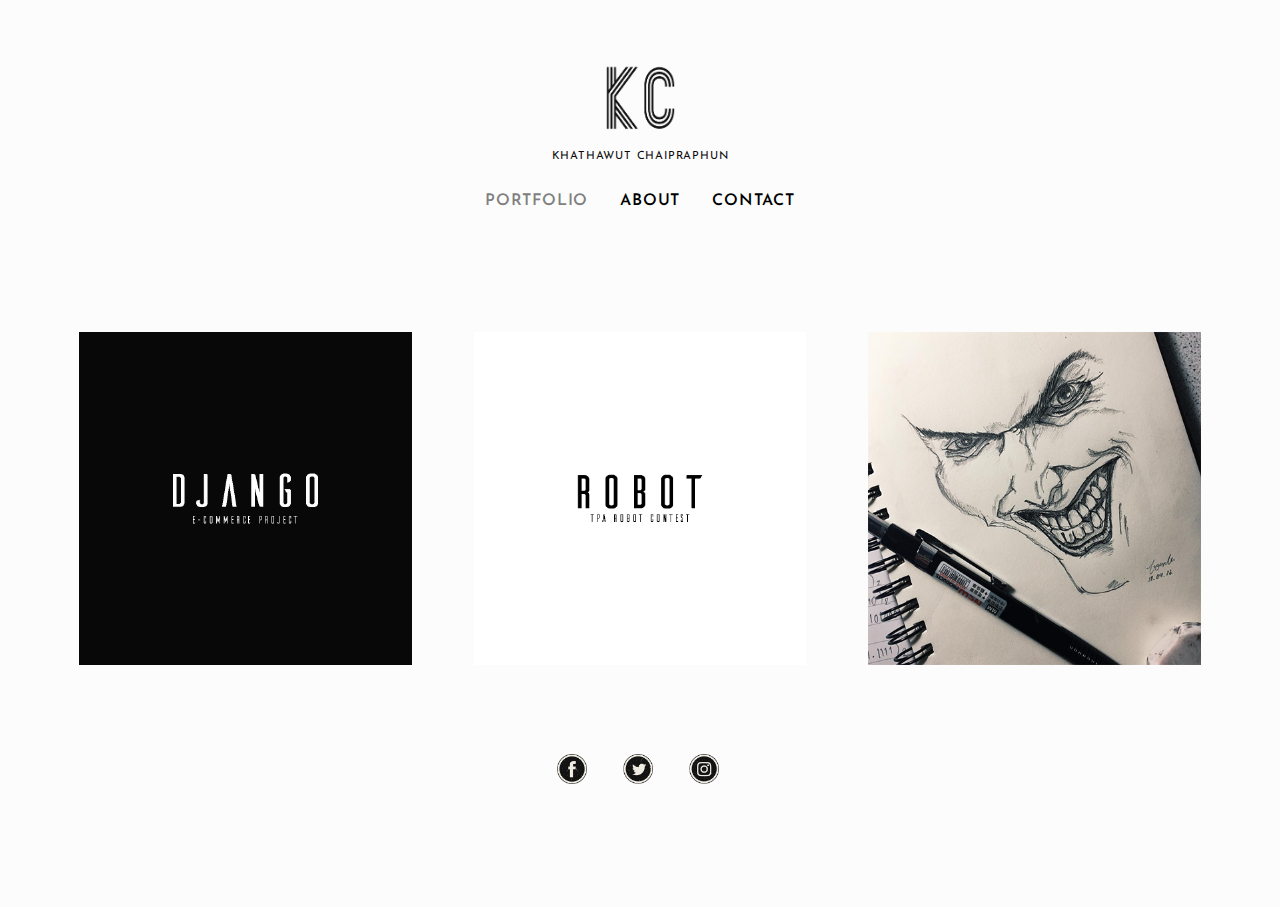
<file: index.html>
<!doctype html>
<html class="no-js" lang="en" dir="ltr">
  <head>
    <meta charset="utf-8">
    <meta http-equiv="x-ua-compatible" content="ie=edge">
    <meta name="viewport" content="width=device-width, initial-scale=1.0">
    <title>KC</title>
    <link href="https://fonts.googleapis.com/css?family=Josefin+Sans" rel="stylesheet">
    <link rel="stylesheet" href="css/foundation.css">
    <link rel="stylesheet" href="css/app.css">
  </head>
  <body>
    <!-- Header -->
    <div class="row">
      <div class="column">
        <div class="header-nav">
          <img src="asset/img/logo.png" alt="" width = 100>
          <p class="header-nav-subtitle">KHATHAWUT CHAIPRAPHUN</p>
          <div class="menu-centered">
            <ul class="menu">
              <li><a href="index.html" class="header-nav-link is-active">PORTFOLIO</a></li>
              <li><a href="about.html" class="header-nav-link">ABOUT</a></li>
              <li><a href="contact.html" class="header-nav-link">CONTACT</a></li>
            </ul>
          </div>
        </div>
      </div>
    </div>

    <!-- content -->
    <div class="content">
      <div class="row small-up-1 medium-up-3">
        <div class="column column-block">
          <div class="item">
            <a href="#"><img src="asset/img/django.jpg"></a>
            <div class="item-overlay top"></div>
          </div>
        </div>

        <div class="column column-block">
          <div class="item">
            <img src="asset/img/robot.jpg">
            <div class="item-overlay top"></div>
          </div>
        </div>

        <div class="column column-block">
          <div class="item">
            <img src="asset/img/a4.png">
            <div class="item-overlay top"></div>
          </div>
        </div>

        <!-- <div class="item column column-block">
          <img src="asset/img/a3.png">
          <div class="item-overlay top"></div>
        </div>

        <div class="item column column-block">
          <img src="asset/img/a2.png">
          <div class="item-overlay top"></div>
        </div>

        <div class="item column column-block">
          <img src="asset/img/a1.png">
          <div class="item-overlay top"></div>
        </div> -->
      </div>
    </div>

    <!-- Footer -->
    <div class="row">
      <div class="column">
        <div class="footer">
          <div class="menu-centered">
            <ul class="menu">
              <li><a href="https://www.facebook.com/bombaybws"><img src="asset/img/icon/fb.png" alt="" width="30" class="footer-menu"></a></li>
              <li><a href="https://twitter.com/VII_BOMB"><img src="asset/img/icon/tw.png" alt="" width="30" class="footer-menu"></a></li>
              <li><a href="https://www.instagram.com/thisisabomb/"><img src="asset/img/icon/ig.png" alt="" width="30" class="footer-menu"></a></li>
            </ul>
          </div>
        </div>
      </div>
    </div>

    <script src="js/vendor/jquery.js"></script>
    <script src="js/vendor/what-input.js"></script>
    <script src="js/vendor/foundation.js"></script>
    <script src="js/app.js"></script>
  </body>
</html>
</file>
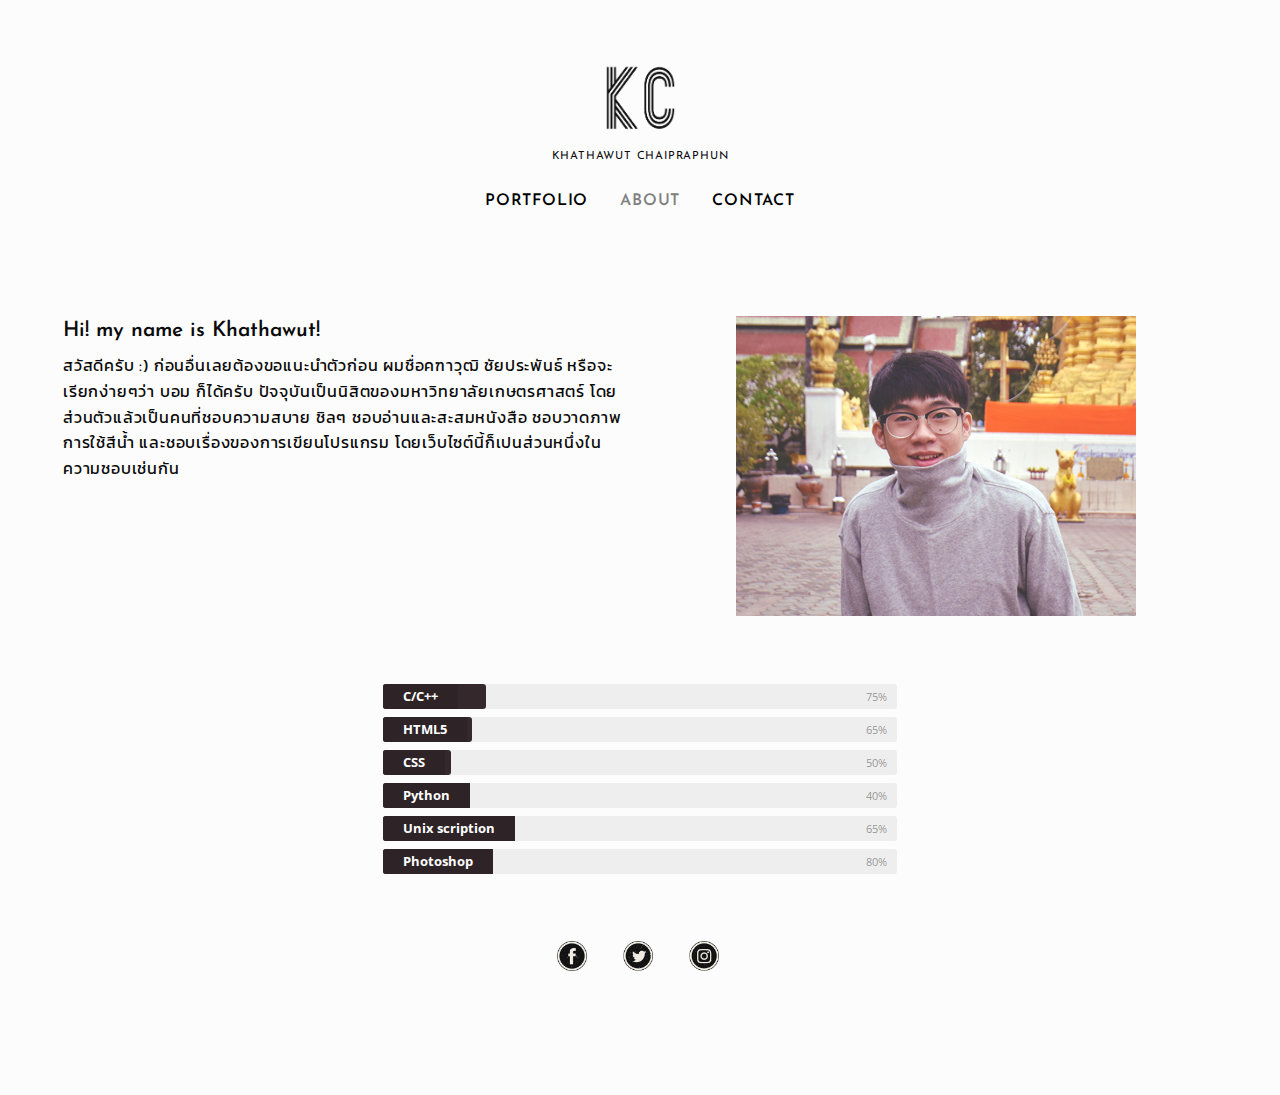
<file: about.html>
<!doctype html>
<html class="no-js" lang="en" dir="ltr">
  <head>
    <meta charset="utf-8">
    <meta http-equiv="x-ua-compatible" content="ie=edge">
    <meta name="viewport" content="width=device-width, initial-scale=1.0">
    <title>KC</title>
    <link href="https://fonts.googleapis.com/css?family=Josefin+Sans" rel="stylesheet">
    <link href="https://fonts.googleapis.com/css?family=Kanit" rel="stylesheet">
    <link rel="stylesheet" href="css/foundation.css">
    <link rel="stylesheet" href="css/app.css">
  </head>
  <body>
    <!-- Header -->
    <div class="row">
      <div class="column">
        <div class="header-nav">
          <img src="asset/img/logo.png" alt="" width = 100>
          <p class="header-nav-subtitle">KHATHAWUT CHAIPRAPHUN</p>
          <div class="menu-centered">
            <ul class="menu">
              <li><a href="index.html" class="header-nav-link">PORTFOLIO</a></li>
              <li><a href="about.html" class="header-nav-link is-active">ABOUT</a></li>
              <li><a href="contact.html" class="header-nav-link">CONTACT</a></li>
            </ul>
          </div>
        </div>
      </div>
    </div>

    <!-- body -->
    <div class="content">
      <div class="row">
        <div class="small-12 medium-6 columns medium-push-6">
          <img class="img-info float-center" src="asset/img/kc.jpg" alt="">
        </div>
        <div class="small-12 medium-6 columns medium-pull-6">
          <h1>Hi! my name is Khathawut!</h1>
          <p class="intro-myself">
            สวัสดีครับ :) ก่อนอื่นเลยต้องขอแนะนำตัวก่อน ผมชื่อคฑาวุฒิ ชัยประพันธ์
            หรือจะเรียกง่ายๆว่า บอม ก็ได้ครับ ปัจจุบันเป็นนิสิตของมหาวิทยาลัยเกษตรศาสตร์
            โดยส่วนตัวแล้วเป็นคนที่ชอบความสบาย ชิลๆ ชอบอ่านและสะสมหนังสือ ชอบวาดภาพ
            การใช้สีน้ำ และชอบเรื่องของการเขียนโปรแกรม โดยเว็บไซต์นี้ก็เปนส่วนหนึ่งในความชอบเช่นกัน
          </p>
        </div>
      </div>
      <div class="prog-bar">
        <div class="row">
          <div class="small-6 large-centered columns">
            <div class="skillbar clearfix " data-percent="75%">
              <div class="skillbar-title" style="background: #34282C;"><span>C/C++</span></div>
              <div class="skillbar-bar" style="background: #34282C;"></div>
              <div class="skill-bar-percent">75%</div>
            </div>
            <div class="skillbar clearfix " data-percent="65%">
            	<div class="skillbar-title" style="background: #34282C;"><span>HTML5</span></div>
            	<div class="skillbar-bar" style="background: #34282C;"></div>
            	<div class="skill-bar-percent">65%</div>
            </div>
            <div class="skillbar clearfix " data-percent="50%">
              <div class="skillbar-title" style="background: #34282C;"><span>CSS</span></div>
              <div class="skillbar-bar" style="background: #34282C;"></div>
              <div class="skill-bar-percent">50%</div>
            </div>
            <div class="skillbar clearfix " data-percent="40%">
              <div class="skillbar-title" style="background: #34282C;"><span>Python</span></div>
              <div class="skillbar-bar" style="background: #34282C;"></div>
              <div class="skill-bar-percent">40%</div>
            </div>
            <div class="skillbar clearfix " data-percent="65%">
              <div class="skillbar-title" style="background: #34282C;"><span>Unix scription</span></div>
              <div class="skillbar-bar" style="background: #34282C;"></div>
              <div class="skill-bar-percent">65%</div>
            </div>
            <div class="skillbar clearfix " data-percent="80%">
              <div class="skillbar-title" style="background: #34282C;"><span>Photoshop</span></div>
              <div class="skillbar-bar" style="background: #34282C;"></div>
              <div class="skill-bar-percent">80%</div>
            </div>
          </div>
          </div>
        </div>
      </div>

    <!-- Footer -->
    <div class="row">
      <div class="column">
        <div class="footer">
          <div class="menu-centered">
            <ul class="menu">
              <li><a href="https://www.facebook.com/bombaybws"><img src="asset/img/icon/fb.png" alt="" width="30" class="footer-menu"></a></li>
              <li><a href="https://twitter.com/VII_BOMB"><img src="asset/img/icon/tw.png" alt="" width="30" class="footer-menu"></a></li>
              <li><a href="https://www.instagram.com/thisisabomb/"><img src="asset/img/icon/ig.png" alt="" width="30" class="footer-menu"></a></li>
            </ul>
          </div>
        </div>
      </div>
    </div>

    <script src="js/vendor/jquery.js"></script>
    <script src="js/vendor/what-input.js"></script>
    <script src="js/vendor/foundation.js"></script>
    <script src="js/app.js"></script>
  </body>
</html>
</file>
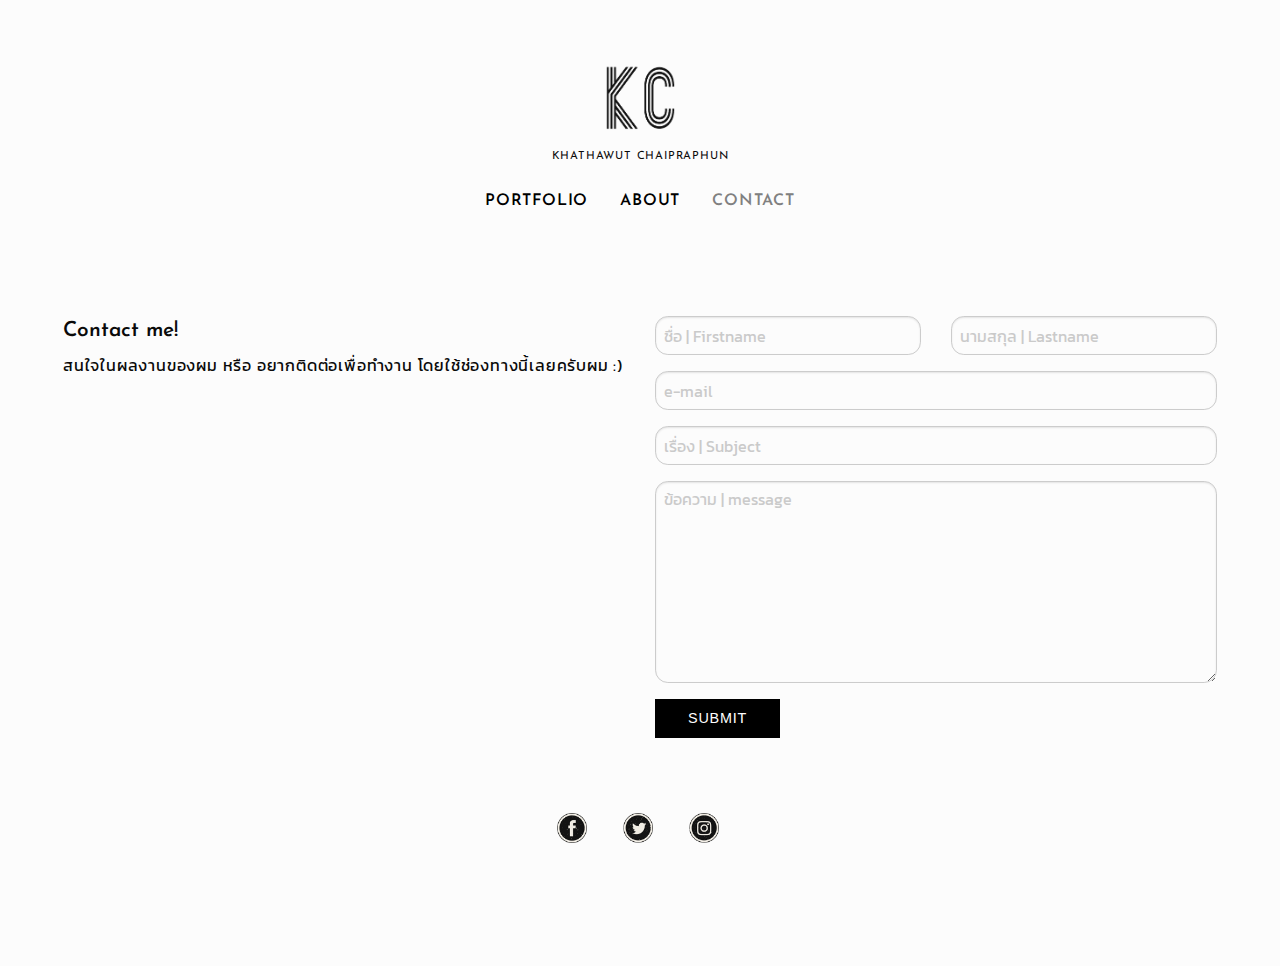
<file: contact.html>
<!doctype html>
<html class="no-js" lang="en" dir="ltr">
  <head>
    <meta charset="utf-8">
    <meta http-equiv="x-ua-compatible" content="ie=edge">
    <meta name="viewport" content="width=device-width, initial-scale=1.0">
    <title>KC</title>
    <link href="https://fonts.googleapis.com/css?family=Josefin+Sans" rel="stylesheet">
    <link href="https://fonts.googleapis.com/css?family=Kanit" rel="stylesheet">
    <link rel="stylesheet" href="css/foundation.css">
    <link rel="stylesheet" href="css/app.css">
  </head>
  <body>
    <!-- Header -->
    <div class="row">
      <div class="column">
        <div class="header-nav">
          <img src="asset/img/logo.png" alt="" width = 100>
          <p class="header-nav-subtitle">KHATHAWUT CHAIPRAPHUN</p>
          <div class="menu-centered">
            <ul class="menu">
              <li><a href="index.html" class="header-nav-link">PORTFOLIO</a></li>
              <li><a href="about.html" class="header-nav-link">ABOUT</a></li>
              <li><a href="contact.html" class="header-nav-link is-active">CONTACT</a></li>
            </ul>
          </div>
        </div>
      </div>
    </div>

    <!-- body -->
    <div class="content">
      <div class="row">
        <div class="small-12 medium-6 column">
          <h1>Contact me!</h1>
          <p class="intro-myself">
            สนใจในผลงานของผม หรือ อยากติดต่อเพื่อทำงาน โดยใช้ช่องทางนี้เลยครับผม :)
          </p>
        </div>
        <div class="small-12 medium-6 column">
          <form>
            <div class="row">
              <div class="medium-6 column">
                <input type="text" placeholder="ชื่อ | Firstname" id="firstName" class="contact-form-field">
              </div>
              <div class="medium-6 column">
                <input type="text" placeholder="นามสกุล | Lastname" id="lastName" class="contact-form-field">
              </div>
            </div>
            <div class="row column">
              <input type="text" placeholder="e-mail" id="email" class="contact-form-field">
            </div>
            <div class="row column">
              <input type="text" placeholder="เรื่อง | Subject" id="email" class="contact-form-field">
            </div>
            <div class="row column">
              <textarea name="message" id="message" placeholder="ข้อความ | message" cols="30" rows="10" class="contact-form-field"></textarea>
            </div>
            <input type="submit" value="submit" class="button contact-submit">
          </form>
        </div>
      </div>
    </div>

    <!-- Footer -->
    <div class="row">
      <div class="column">
        <div class="footer">
          <div class="menu-centered">
            <ul class="menu">
              <li><a href="https://www.facebook.com/bombaybws"><img src="asset/img/icon/fb.png" alt="" width="30" class="footer-menu"></a></li>
              <li><a href="https://twitter.com/VII_BOMB"><img src="asset/img/icon/tw.png" alt="" width="30" class="footer-menu"></a></li>
              <li><a href="https://www.instagram.com/thisisabomb/"><img src="asset/img/icon/ig.png" alt="" width="30" class="footer-menu"></a></li>
            </ul>
          </div>
        </div>
      </div>
    </div>

    <script src="js/vendor/jquery.js"></script>
    <script src="js/vendor/what-input.js"></script>
    <script src="js/vendor/foundation.js"></script>
    <script src="js/app.js"></script>
  </body>
</html>
</file>
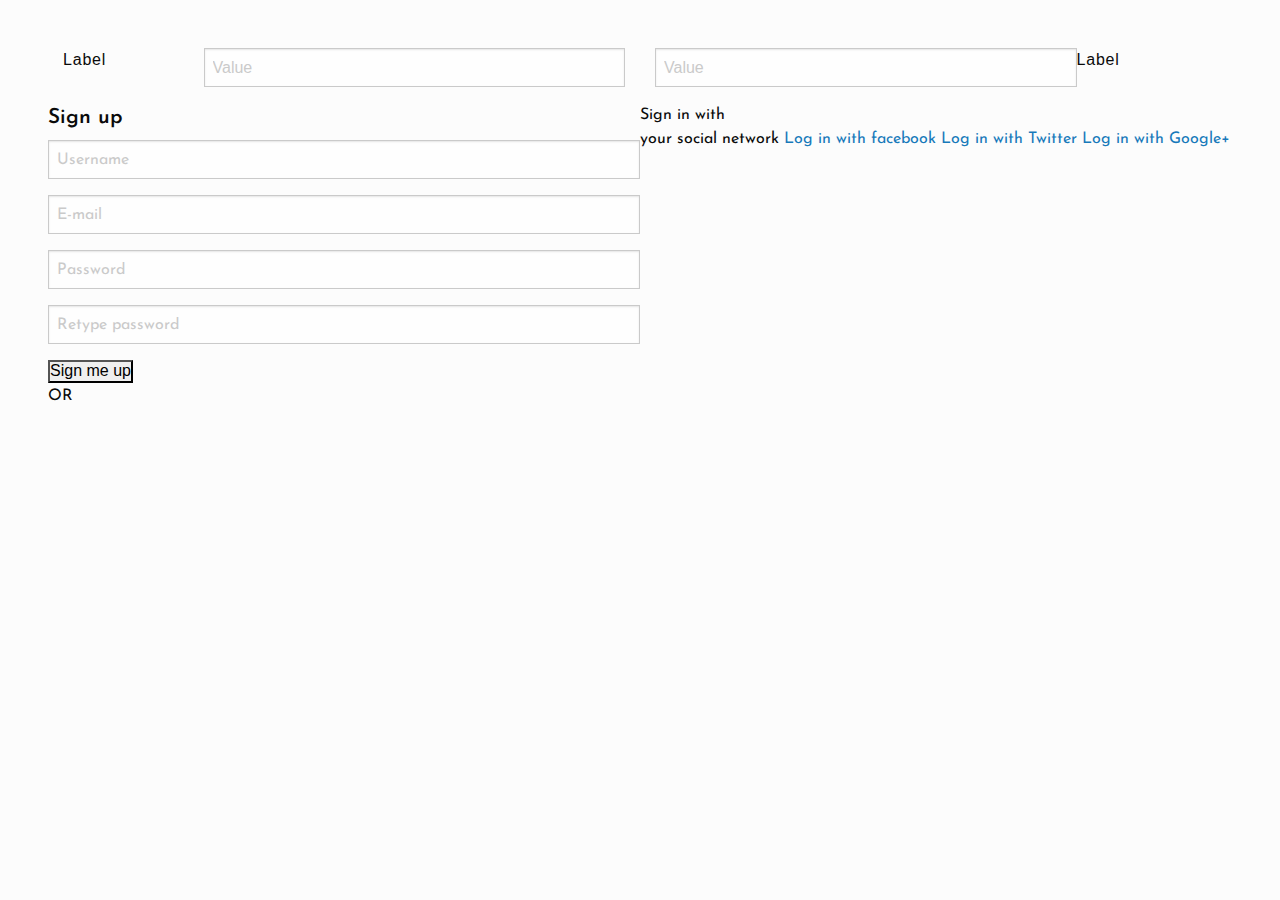
<file: test.html>
<!doctype html>
<html class="no-js" lang="en" dir="ltr">
  <head>
    <meta charset="utf-8">
    <meta http-equiv="x-ua-compatible" content="ie=edge">
    <meta name="viewport" content="width=device-width, initial-scale=1.0">
    <title>KC</title>
    <link href="https://fonts.googleapis.com/css?family=Josefin+Sans" rel="stylesheet">
    <link rel="stylesheet" href="css/foundation.css">
    <link rel="stylesheet" href="css/app.css">
  </head>
  <body>
    <form>
      <div class="row">
  <div class="large-6 columns">
    <div class="row collapse prefix-radius">
      <div class="small-3 columns">
        <span class="prefix">Label</span>
      </div>
      <div class="small-9 columns">
        <input type="text" placeholder="Value">
      </div>
    </div>
  </div>
  <div class="large-6 columns">
    <div class="row collapse postfix-radius">
      <div class="small-9 columns">
        <input type="text" placeholder="Value">
      </div>
      <div class="small-3 columns">
        <span class="postfix">Label</span>
      </div>
    </div>
  </div>
</div>
    </form>
    <div class="login-box">
  <div class="row collapse expanded">
    <div class="small-12 medium-6 column small-order-2 medium-order-1">
      <div class="login-box-form-section">
        <h1 class="login-box-title">Sign up</h1>
        <input class="login-box-input" type="text" name="username" placeholder="Username" />
        <input class="login-box-input" type="email" name="email" placeholder="E-mail" />
        <input class="login-box-input" type="password" name="password" placeholder="Password" />
        <input class="login-box-input" type="password" name="password2" placeholder="Retype password" />
        <input class="login-box-submit-button" type="submit" name="signup_submit" value="Sign me up" />
      </div>
      <div class="or">OR</div>
    </div>
    <div class="small-12 medium-6 column small-order-1 medium-order-2 login-box-social-section">
      <div class="login-box-social-section-inner">
        <span class="login-box-social-headline">Sign in with<br />your social network</span>
        <a class="login-box-social-button-facebook">Log in with facebook</a>
        <a class="login-box-social-button-twitter">Log in with Twitter</a>
        <a class="login-box-social-button-google">Log in with Google+</a>
      </div>
    </div>
  </div>
</div>



    <script src="js/vendor/jquery.js"></script>
    <script src="js/vendor/what-input.js"></script>
    <script src="js/vendor/foundation.js"></script>
    <script src="js/app.js"></script>
  </body>
</html>
</file>
<file: css/app.css>
@import url(https://fonts.googleapis.com/css?family=Open+Sans);

* {
  -moz-box-sizing: border-box;
  -webkit-box-sizing: border-box;
  box-sizing: border-box;
  margin: 0;
  padding: 0;
}
.item {
  position: relative;

  /* border: 1px solid #333; */
  margin: 1rem;
  overflow: hidden;
  /* width: 600px; */
}
.item img {
  max-width: 100%;

  -moz-transition: all 0.3s;
  -webkit-transition: all 0.3s;
  transition: all 0.3s;
}
.item:hover img {
  -moz-transform: scale(1.2);
  -webkit-transform: scale(1.2);
  transform: scale(1.2);
}
.prog-bar {
  margin: 3rem;
}
.skillbar {
  font-family: 'Open Sans', 'sans-serif';
	position:relative;
	display:block;
	margin-bottom: .5rem;
	width:100%;
	background:#eee;
	height:25px;
	border-radius:3px;
	-moz-border-radius:3px;
	-webkit-border-radius:3px;
	-webkit-transition:0.4s linear;
	-moz-transition:0.4s linear;
	-ms-transition:0.4s linear;
	-o-transition:0.4s linear;
	transition:0.4s linear;
	-webkit-transition-property:width, background-color;
	-moz-transition-property:width, background-color;
	-ms-transition-property:width, background-color;
	-o-transition-property:width, background-color;
	transition-property:width, background-color;
}

.skillbar-title {
	position:absolute;
	top:0;
	left:0;
	font-weight:bold;
	font-size:13px;
	color:#fff;
	background:#6adcfa;
	-webkit-border-top-left-radius:3px;
	-webkit-border-bottom-left-radius:4px;
	-moz-border-radius-topleft:3px;
	-moz-border-radius-bottomleft:3px;
	border-top-left-radius:3px;
	border-bottom-left-radius:3px;
}

.skillbar-title span {
	display:block;
	background:rgba(0, 0, 0, 0.1);
	padding:0 20px;
	height:25px;
	line-height:25px;
	-webkit-border-top-left-radius:3px;
	-webkit-border-bottom-left-radius:3px;
	-moz-border-radius-topleft:3px;
	-moz-border-radius-bottomleft:3px;
	border-top-left-radius:3px;
	border-bottom-left-radius:3px;
}

.skillbar-bar {
	height:25px;
	width:0px;
	background:#6adcfa;
	border-radius:3px;
	-moz-border-radius:3px;
	-webkit-border-radius:3px;
}

.skill-bar-percent {
	position:absolute;
	right:10px;
	top:0;
	font-size:11px;
	height:25px;
	line-height:25px;
	color:#444;
	color:rgba(0, 0, 0, 0.4);
}

body {
  background-color: #FCFCFC;
  font-family: 'Josefin Sans', sans-serif;
  margin: 3rem;
  /*margin-left: inherit;*/
}
h1 {
  font-size: 1.3rem;
  font-family: 'Josefin Sans', sans-serif;
  font-weight: 600;
}
form {
  font-size:  1rem;
  font-family: 'Kanit', sans-serif;
  letter-spacing: .05rem;
}
.footer-menu:hover {
  opacity: .5;
}
.gallery:hover {
  opacity: .8;
}
.header-nav {
  text-align: center;
  margin-bottom: 3rem;
}
.header-nav-subtitle {
  font-size: 0.7rem;
  letter-spacing: 0.05rem;
}
.header-nav-link {
  font-weight: 600;
  color: #000;
  letter-spacing: .05rem;
}
.header-nav-link:hover {
  color: pink;
}
.is-active {
  color: gray;
}
.content {
  margin: 3rem 0;
  /*width: 40rem;*/
}
.intro-myself {
  font-size:  1rem;
  font-family: 'Kanit', sans-serif;
  letter-spacing: .05rem;
}
.img-info {
  margin-bottom: 1.25rem;
}
.footer {
  margin-bottom: 4rem;
}
.contact-form-field {
  border-radius: .8rem;
  border-color: #ccc;
  box-shadow: gray;
  background-color: #FCFCFC;
}
.contact-form-field:focus {
  background-color: #fff;
  border-color: #ccc;
}
.contact-submit {
  padding: .7rem 2rem;
  text-transform: uppercase;
  background-color: #000;
  letter-spacing: .05rem;
}
.contact-submit:hover {
  background-color: gray;
}
/*.header-nav img {
  margin-bottom: 1rem;
}*/
</file>
